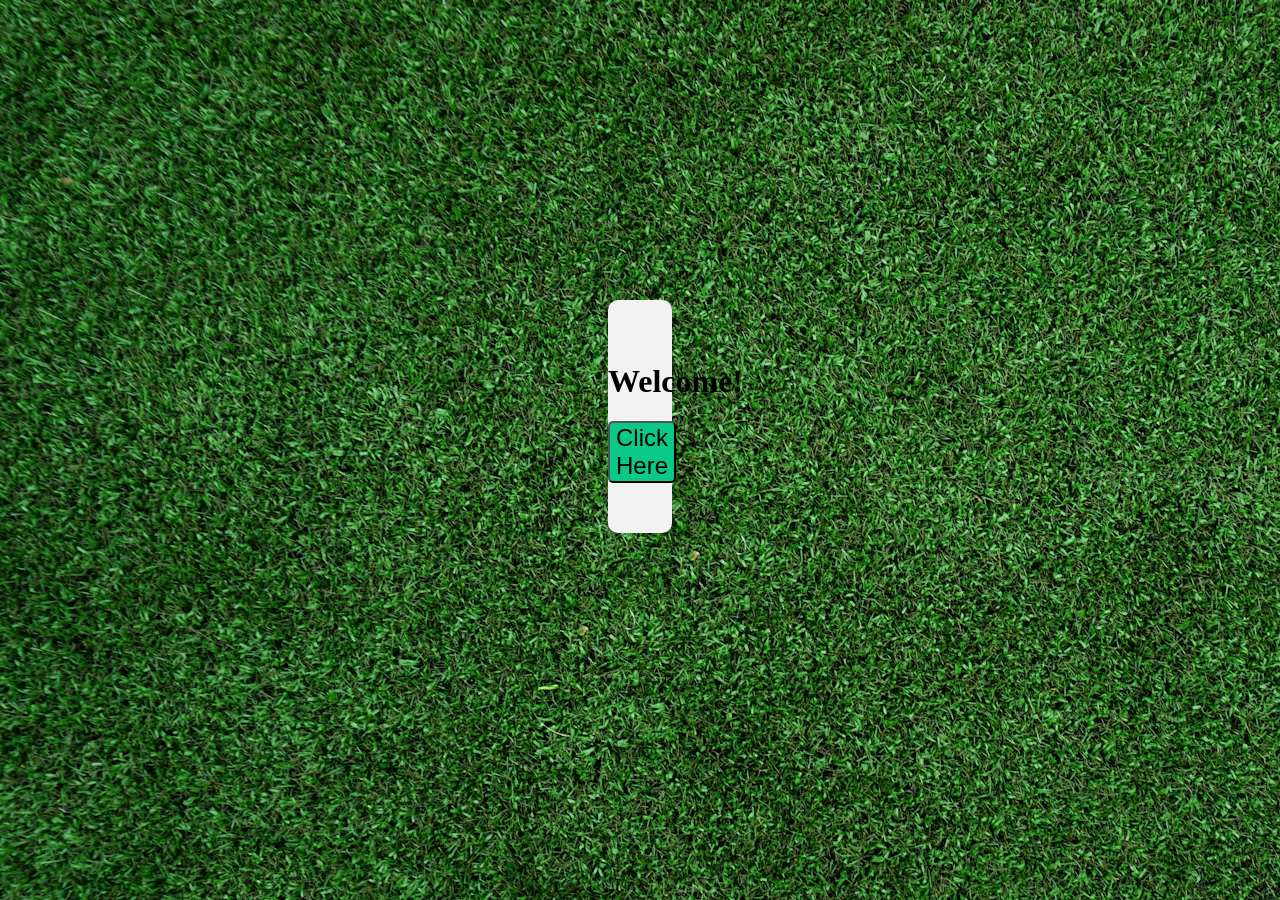
<file: index.html>
<!DOCTYPE html>
<html lang="en">
<head>
    <meta charset="UTF-8">
    <meta name="viewport" content="width=device-width, initial-scale=1.0">
    <title>Turf page</title>
    <!-- <link rel="stylesheet" href="/index.css"> -->

    <style>
        .button{
            
            
            background-color:rgb(242, 242, 242);
            border-radius: 10px;
           margin-right: 600px;
           margin-left: 600px;
           margin-top: 300px;
           padding-bottom: 50px;
           padding-top: 3px;
           display: flex;
           display: block;
          justify-items: center;
           
        }
         h1{
            margin-top: 60px;
        } 
        button{
            font-size: x-large;
            background-color: rgb(9, 201, 137);
            border-radius: 5px;
        }
    </style>
</head>
<body background="/TurfImage/index-button.avif">
    <div class="button">
        <h1>Welcome!</h1>
        <button onclick="document.location='About-as.html'">Click Here</button>
    </div>
</body>
</html>
</file>
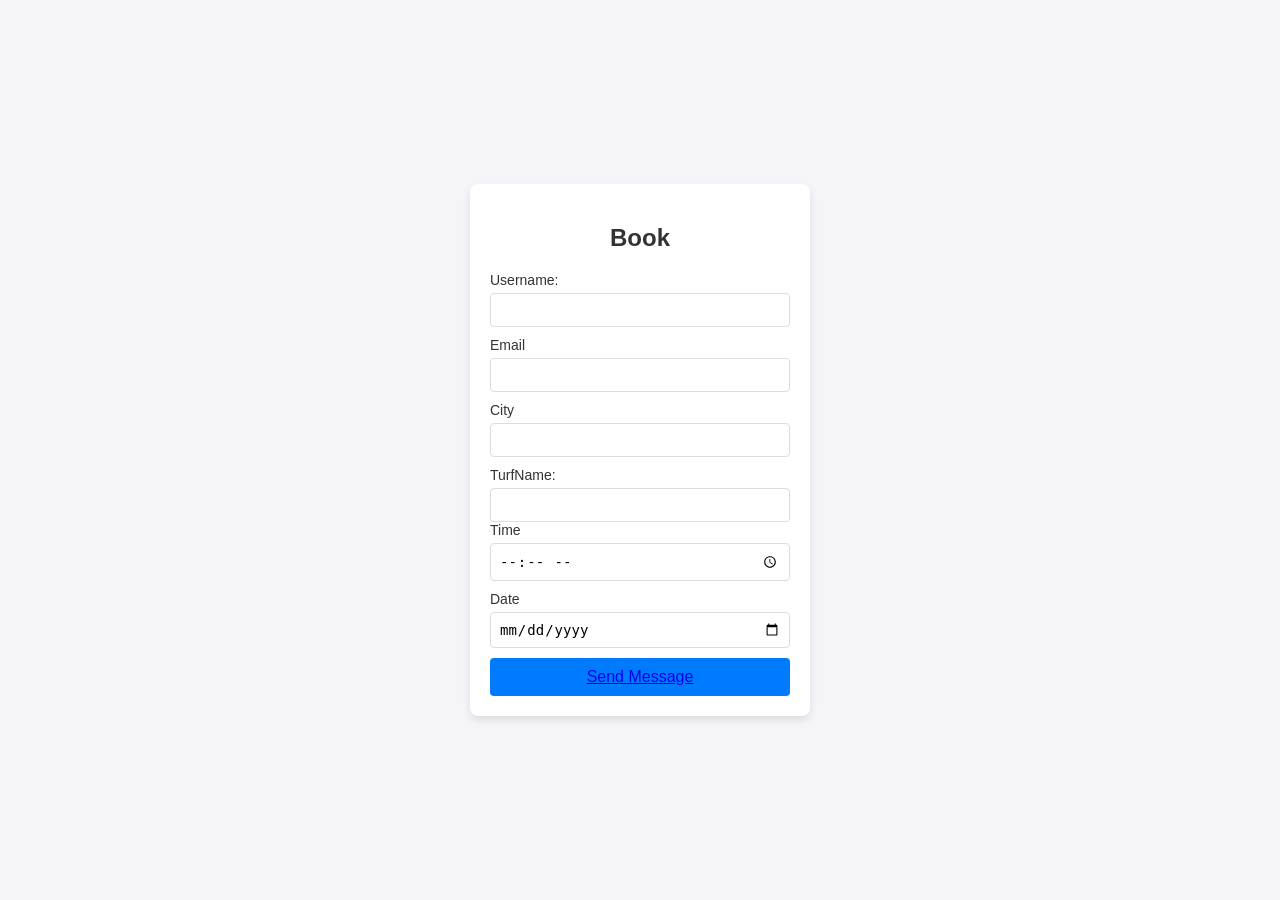
<file: Booking-Form.html>
<!DOCTYPE html>
<html lang="en">
<head>
    <meta charset="UTF-8">
    <meta name="viewport" content="width=device-width, initial-scale=1.0">
    <link rel="stylesheet" href="Booking-Form.css">
    <title>Document</title>
</head>
        <!-- booking-form -->
     <div class="form">
        <h2>Book</h2>
        <form action="/submit-login" method="POST">
            <div class="input">
                <label for="username">Username:</label>
                <input type="text" id="username" name="username">
            </div>

            <div class="input">
                <label for="Email">Email</label>
                <input type="email" />
            </div>

            <div class="input">
                <label for="City">City</label>
                <input type="text" />
            </div>

            <div class="input">
                <label >TurfName:</label>
                <input type="text" id="turf-name>
            </div>

            
            <div class="input">
                <label for="Time">Time</label>
                <input type="time" />
            </div> 
            
            <div class="input">
                <label for="Date">Date</label>
                <input type="date" />
            </div>

               
            
            <button type="submit"><a href="https://wa.me/9361513600?text=Hello%20I%20need%20help!" class="whatsapp-button" target="_blank">
                Send Message
            </a></button>
        </form>
    </div>
</body>
</html>
</file>
<file: Booking-Form.css>
body {
    font-family: Arial, sans-serif;
    background-color: #f4f4f9;
    display: flex;
    justify-content: center;
    align-items: center;
    height: 100vh;
    margin: 0;
}

.form{
    background-color: white;
    padding: 20px;
    border-radius: 8px;
    box-shadow: 0 4px 8px rgba(0, 0, 0, 0.1);
    width: 300px;
}

h2 {
    text-align: center;
    color: #333;
}

.input {
    margin-bottom: 10px;
}

label {
    display: block;
    margin-bottom: 5px;
    font-size: 14px;
    color: #333;
}

input {
    width: 100%;
    padding: 8px;
    font-size: 14px;
    border: 1px solid #ddd;
    border-radius: 4px;
    box-sizing: border-box;
}

button {
    width: 100%;
    padding: 10px;
    background-color: #007bff;
    color: white;
    border: none;
    border-radius: 4px;
    font-size: 16px;
    cursor: pointer;
}

button:hover {
    background-color: #0056b3;
}
</file>
